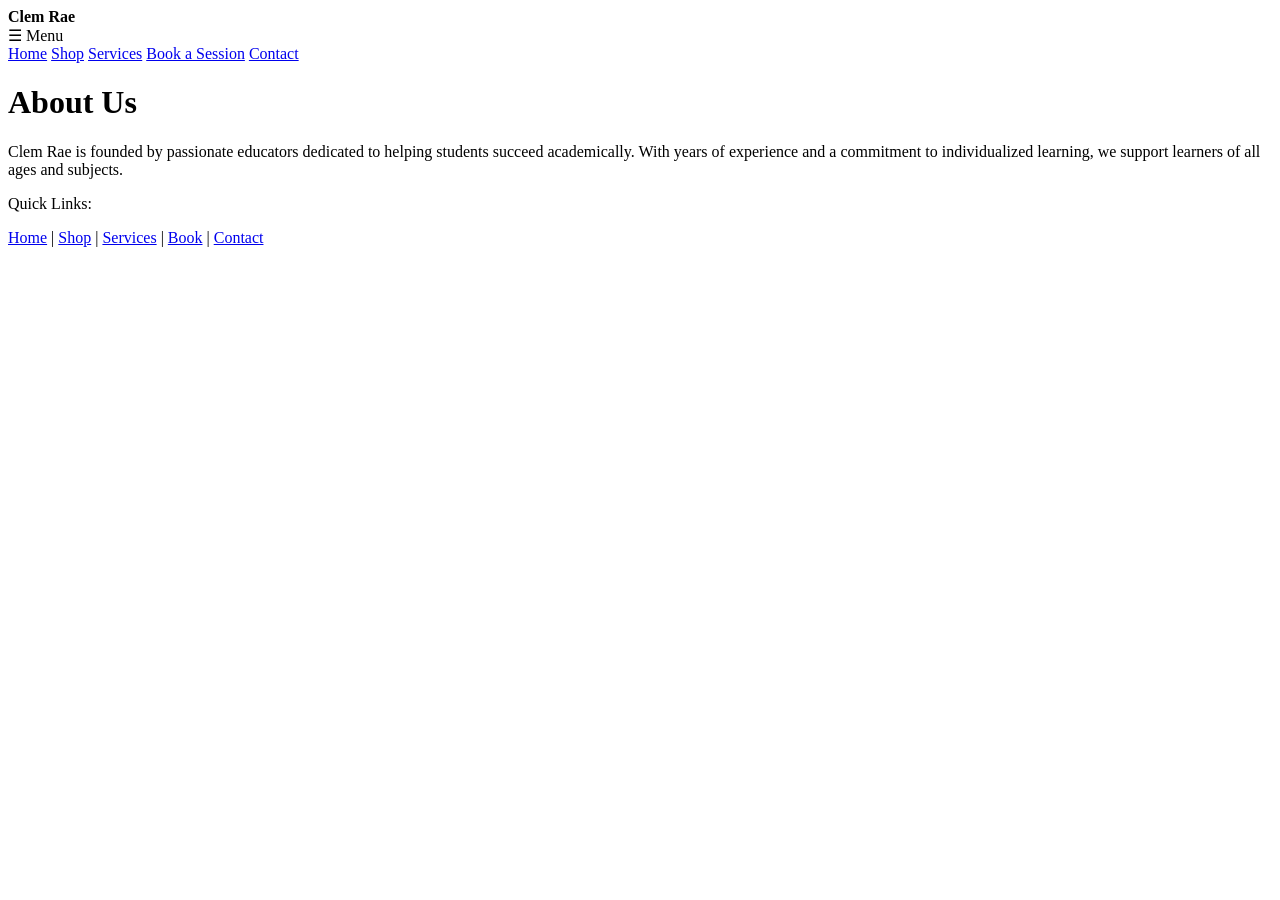
<file: about.html>
<!DOCTYPE html>
<html lang="en">
<head>
  <meta charset="UTF-8">
  <meta name="viewport" content="width=device-width, initial-scale=1.0">
  <title>About Us - Clem Rae</title>
  <link rel="stylesheet" href="style.css">
</head>
<body>
  <header>
    <nav>
      <div><strong>Clem Rae</strong></div>
      <div class="dropdown">
        <div class="menu">☰ Menu</div>
        <div class="nav-links">
          <a href="index.html">Home</a>
          <a href="shop.html">Shop</a>
          <a href="services.html">Services</a>
          <a href="calendar.html">Book a Session</a>
          <a href="contact.html">Contact</a>
        </div>
      </div>
    </nav>
  </header>
  <main>
    <h1>About Us</h1>
    <p>Clem Rae is founded by passionate educators dedicated to helping students succeed academically. With years of experience and a commitment to individualized learning, we support learners of all ages and subjects.</p>
  </main>
  <footer>
    <p>Quick Links:</p>
    <a href="index.html">Home</a> |
    <a href="shop.html">Shop</a> |
    <a href="services.html">Services</a> |
    <a href="calendar.html">Book</a> |
    <a href="contact.html">Contact</a>
  </footer>
  <script src="script.js"></script>
</body>
</html>
</file>
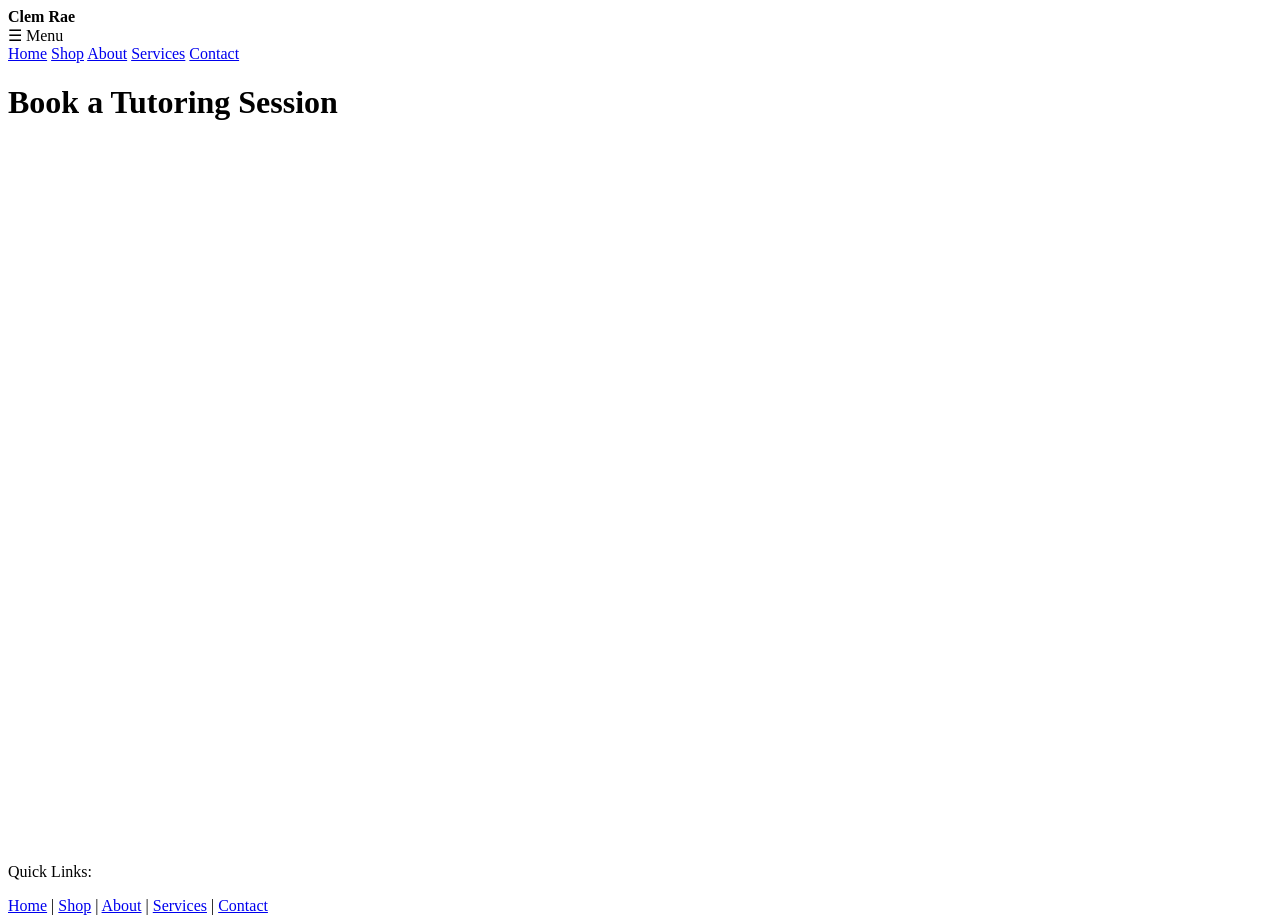
<file: calendar.html>
<!DOCTYPE html>
<html lang="en">
<head>
  <meta charset="UTF-8">
  <meta name="viewport" content="width=device-width, initial-scale=1.0">
  <title>Book a Session - Clem Rae</title>
  <link rel="stylesheet" href="style.css">
</head>
<body>
  <header>
    <nav>
      <div><strong>Clem Rae</strong></div>
      <div class="dropdown">
        <div class="menu">☰ Menu</div>
        <div class="nav-links">
          <a href="index.html">Home</a>
          <a href="shop.html">Shop</a>
          <a href="about.html">About</a>
          <a href="services.html">Services</a>
          <a href="contact.html">Contact</a>
        </div>
      </div>
    </nav>
  </header>
  <main>
    <h1>Book a Tutoring Session</h1>
    <iframe src="https://calendly.com/clemrae" width="100%" height="700" style="border: none;"></iframe>
  </main>
  <footer>
    <p>Quick Links:</p>
    <a href="index.html">Home</a> |
    <a href="shop.html">Shop</a> |
    <a href="about.html">About</a> |
    <a href="services.html">Services</a> |
    <a href="contact.html">Contact</a>
  </footer>
  <script src="script.js"></script>
</body>
</html>
</file>
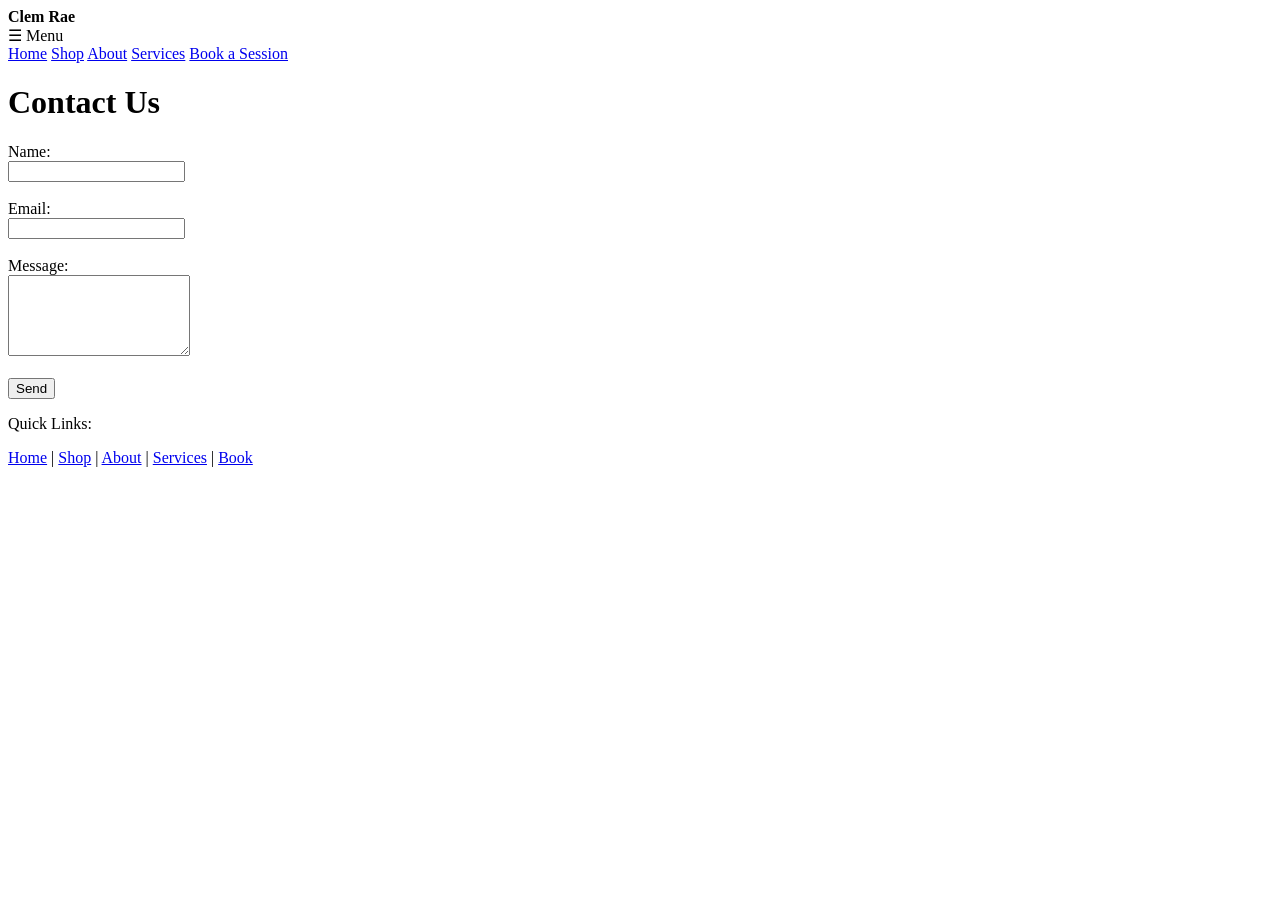
<file: contact.html>
<!DOCTYPE html>
<html lang="en">
<head>
  <meta charset="UTF-8">
  <meta name="viewport" content="width=device-width, initial-scale=1.0">
  <title>Contact Us - Clem Rae</title>
  <link rel="stylesheet" href="style.css">
</head>
<body>
  <header>
    <nav>
      <div><strong>Clem Rae</strong></div>
      <div class="dropdown">
        <div class="menu">☰ Menu</div>
        <div class="nav-links">
          <a href="index.html">Home</a>
          <a href="shop.html">Shop</a>
          <a href="about.html">About</a>
          <a href="services.html">Services</a>
          <a href="calendar.html">Book a Session</a>
        </div>
      </div>
    </nav>
  </header>
  <main>
    <h1>Contact Us</h1>
    <form action="mailto:clemrallc@gmail.com" method="POST" enctype="text/plain">
      <label for="name">Name:</label><br />
      <input type="text" id="name" name="name" required /><br /><br />

      <label for="email">Email:</label><br />
      <input type="email" id="email" name="email" required /><br /><br />

      <label for="message">Message:</label><br />
      <textarea id="message" name="message" rows="5" required></textarea><br /><br />

      <button type="submit">Send</button>
    </form>
  </main>
  <footer>
    <p>Quick Links:</p>
    <a href="index.html">Home</a> |
    <a href="shop.html">Shop</a> |
    <a href="about.html">About</a> |
    <a href="services.html">Services</a> |
    <a href="calendar.html">Book</a>
  </footer>
  <script src="script.js"></script>
</body>
</html>
</file>
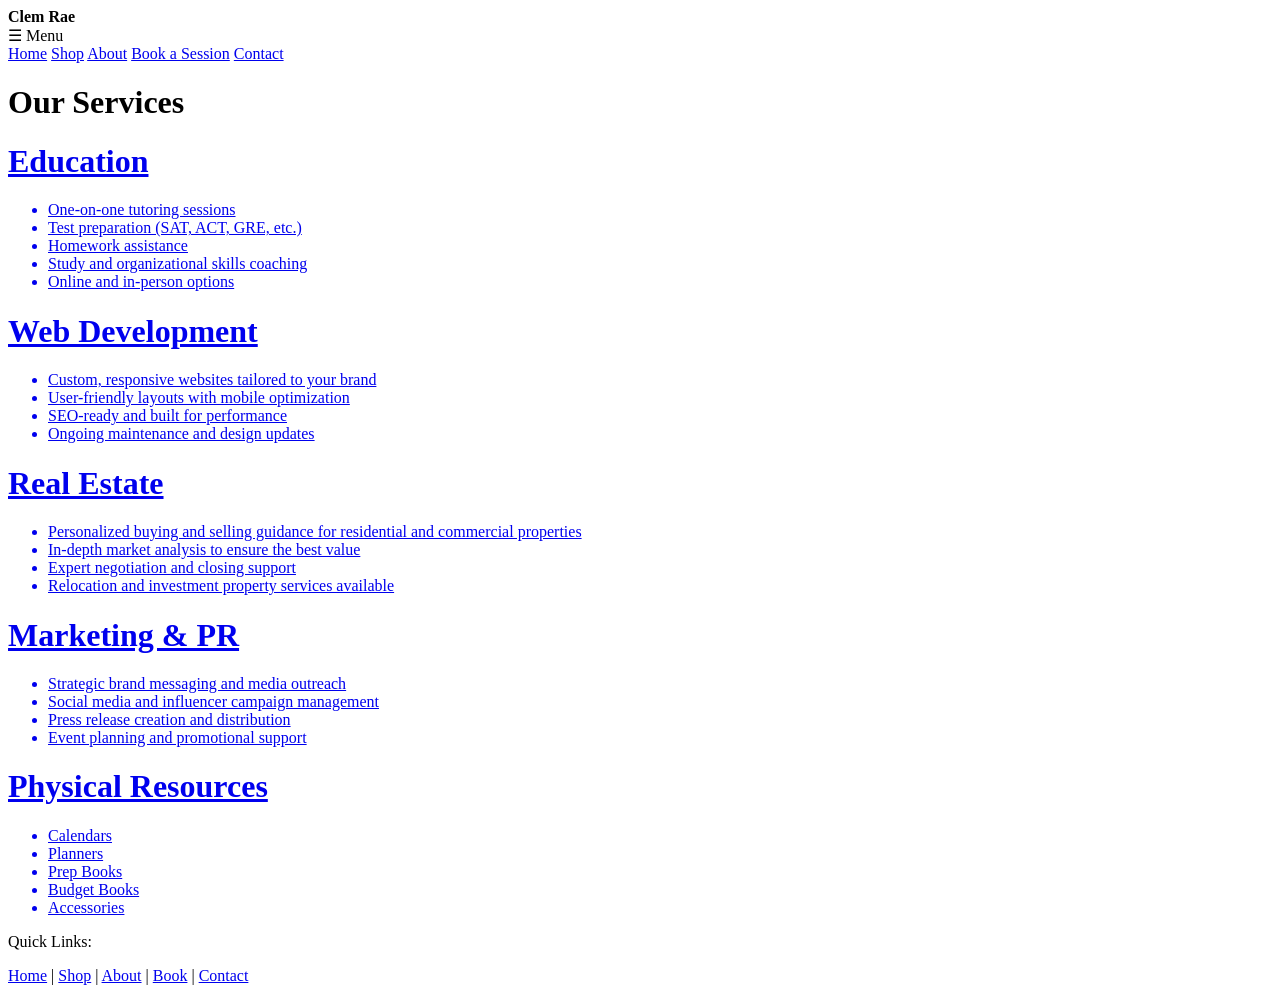
<file: services.html>
<!DOCTYPE html>
<html lang="en">
<head>
  <meta charset="UTF-8">
  <meta name="viewport" content="width=device-width, initial-scale=1.0">
  <title>Services - Clem Rae</title>
  <link rel="stylesheet" href="style.css">
</head>
<body>
  <header>
    <nav>
      <div><strong>Clem Rae</strong></div>
      <div class="dropdown">
        <div class="menu">☰ Menu</div>
        <div class="nav-links">
          <a href="index.html">Home</a>
          <a href="shop.html">Shop</a>
          <a href="about.html">About</a>
          <a href="calendar.html">Book a Session</a>
          <a href="contact.html">Contact</a>
        </div>
      </div>
    </nav>
  </header>
  <main>
    <h1>Our Services</h1>


<div class="card-container">


    <a href="calendar.html" class="profile-card">
      <div class="profile-name"> 
        <h1>Education</h1>
    <ul>
      <li>One-on-one tutoring sessions</li>
      <li>Test preparation (SAT, ACT, GRE, etc.)</li>
      <li>Homework assistance</li>
      <li>Study and organizational skills coaching</li>
      <li>Online and in-person options</li>
    </ul>
        
      </div>
    </a>

    <a href="coding.html" class="profile-card">
      <div class="profile-name"> 
        <h1>Web Development</h1>
    <ul>
      <li>Custom, responsive websites tailored to your brand</li>

      <li>User-friendly layouts with mobile optimization</li>

      <li>SEO-ready and built for performance</li>

      <li>Ongoing maintenance and design updates</li>
    </ul>
        
      </div>
    </a>

    <a href="re.html" class="profile-card">
      <div class="profile-name"> 
        <h1>Real Estate</h1>
    <ul>
      <li>Personalized buying and selling guidance for residential and commercial properties</li>

      <li>In-depth market analysis to ensure the best value</li>

      <li>Expert negotiation and closing support</li>

      <li>Relocation and investment property services available</li>
    </ul>
        
      </div>
    </a>


        <a href="pr.html" class="profile-card">
      <div class="profile-name"> 
        <h1>Marketing & PR</h1>
    <ul>
      <li>Strategic brand messaging and media outreach</li>

      <li>Social media and influencer campaign management</li>

      <li>Press release creation and distribution</li>

      <li>Event planning and promotional support</li>
    </ul>
        
      </div>
    </a>


        <a href="shop.html" class="profile-card">
      <div class="profile-name"> 
        <h1>Physical Resources</h1>
    <ul>
      <li>Calendars</li>
      <li>Planners</li>
      <li>Prep Books</li>
      <li>Budget Books</li>
      <li>Accessories</li>
    </ul>
        
      </div>
    </a>


  </main>
  <footer>
    <p>Quick Links:</p>
    <a href="index.html">Home</a> |
    <a href="shop.html">Shop</a> |
    <a href="about.html">About</a> |
    <a href="calendar.html">Book</a> |
    <a href="contact.html">Contact</a>
  </footer>

</body>
</html>
</file>
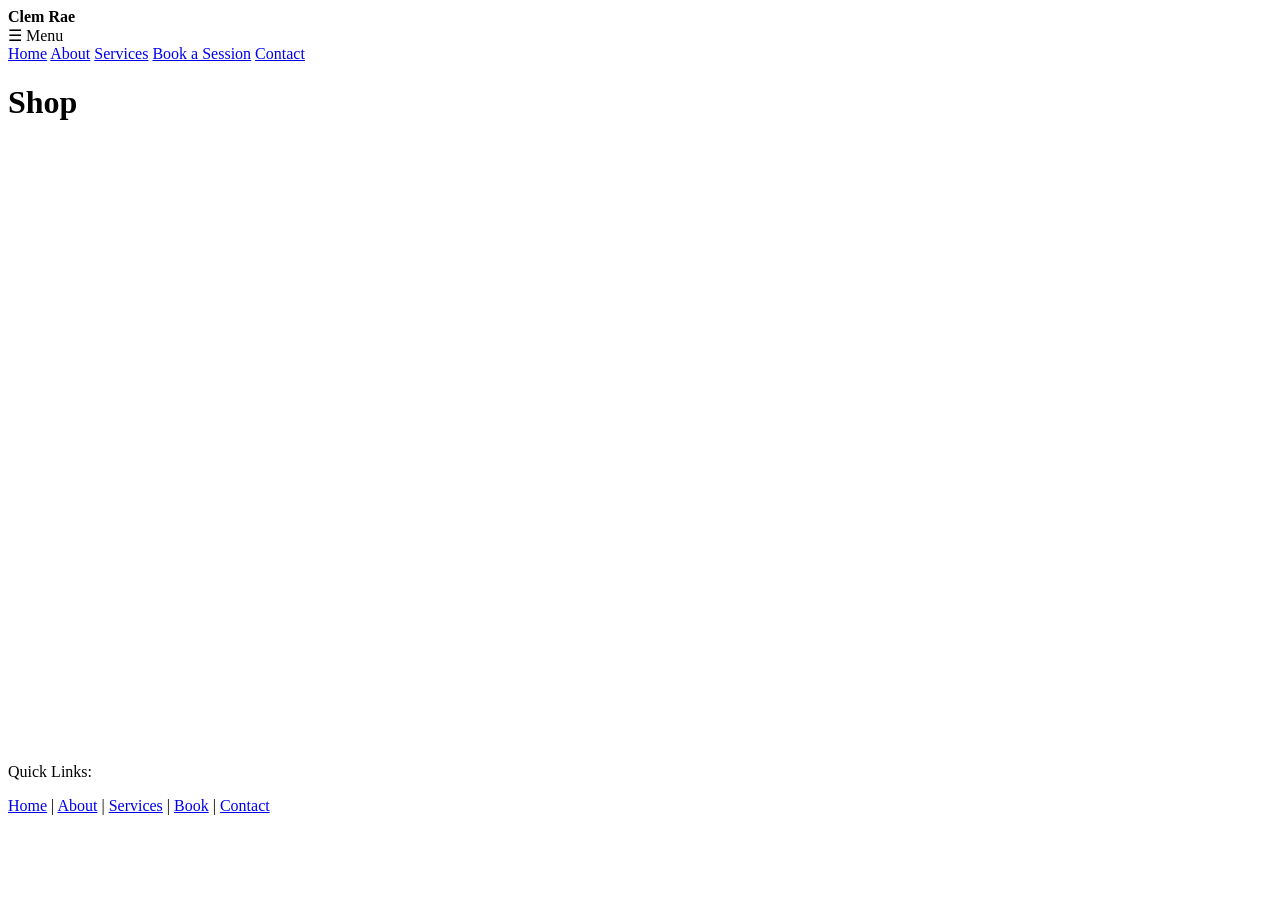
<file: shop.html>
<!DOCTYPE html>
<html lang="en">
<head>
  <meta charset="UTF-8">
  <meta name="viewport" content="width=device-width, initial-scale=1.0">
  <title>Shop - Clem Rae</title>
  <link rel="stylesheet" href="style.css">
</head>
<body>
  <header>
    <nav>
      <div><strong>Clem Rae</strong></div>
      <div class="dropdown">
        <div class="menu">☰ Menu</div>
        <div class="nav-links">
          <a href="index.html">Home</a>
          <a href="about.html">About</a>
          <a href="services.html">Services</a>
          <a href="calendar.html">Book a Session</a>
          <a href="contact.html">Contact</a>
        </div>
      </div>
    </nav>
  </header>
  <main>
    <h1>Shop</h1>
    <iframe src="https://yourshopifyshop.com" width="100%" height="600" style="border:none;"></iframe>
  </main>
  <footer>
    <p>Quick Links:</p>
    <a href="index.html">Home</a> |
    <a href="about.html">About</a> |
    <a href="services.html">Services</a> |
    <a href="calendar.html">Book</a> |
    <a href="contact.html">Contact</a>
  </footer>
  <script src="script.js"></script>
</body>
</html>
</file>
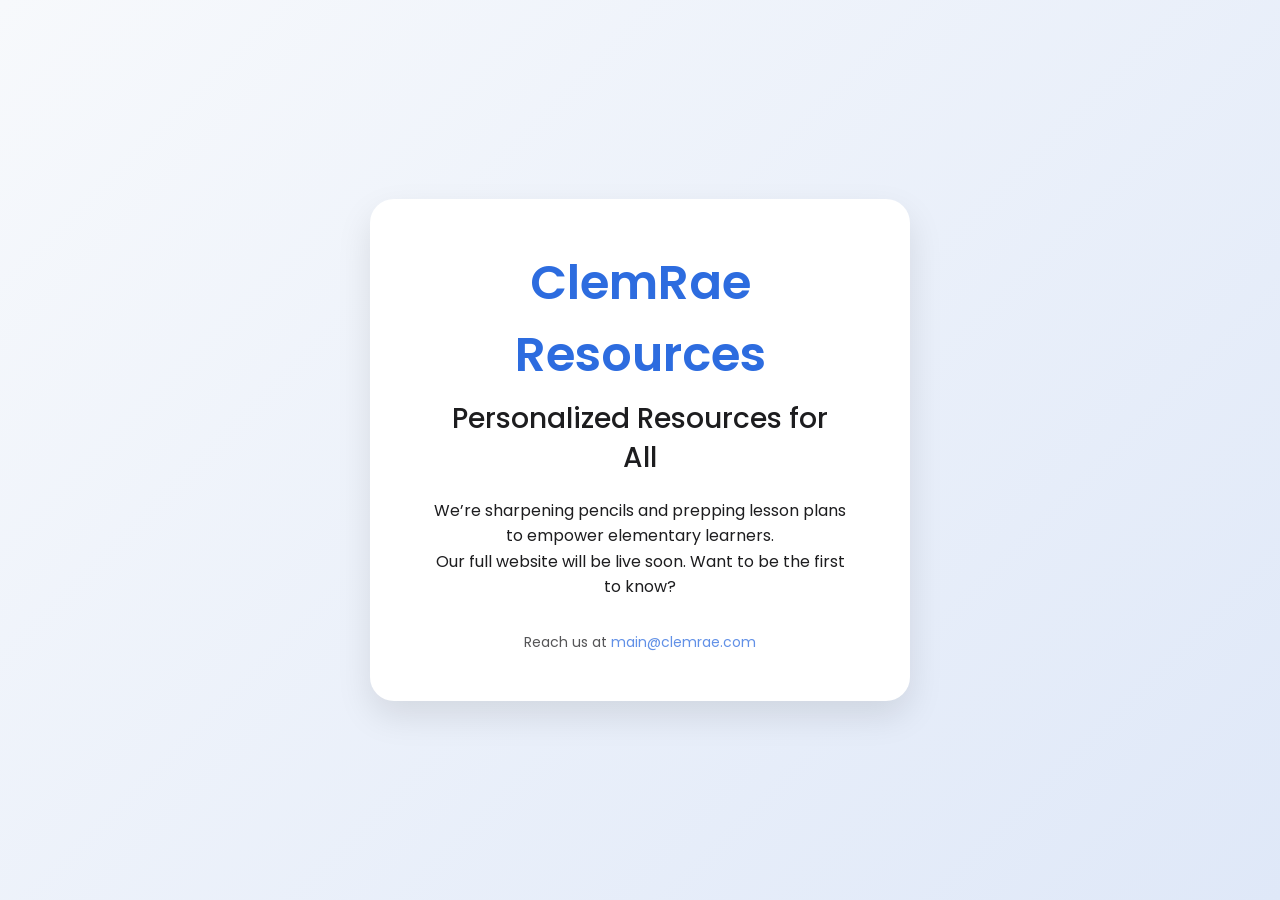
<file: temp.html>
<!DOCTYPE html>
<html lang="en">
<head>
<meta charset="utf-8"/>
 <meta name="viewport" content="width=device-width, initial-scale=1"/>
 <title>ClemRae Resources –Coming Soon</title>
 <!-- Google Font -->
 <link rel="preconnect" href="https://fonts.googleapis.com">
 <link rel="preconnect" href="https://fonts.gstatic.com" crossorigin>
 <link href="https://fonts.googleapis.com/css2?family=Poppins:wght@400;500;600&display=swap" rel="stylesheet">
 <style>
  :root {
   --primary: #2d6cdf;
   --bg-start: #f7f9fc;
   --bg-end: #dfe8f8;
   --text-main: #1d1d1f;
  }

  *,*::before,*::after{box-sizing:border-box;margin:0;padding:0;font-family:'Poppins',sans-serif;}

  body {
   min-height: 100vh;
   display: flex;
   align-items: center;
   justify-content: center;
   padding: 1rem;
   background: linear-gradient(135deg,var(--bg-start) 0%,var(--bg-end) 100%);
   color: var(--text-main);
   text-align: center;
  }

  .card {
   background: #fff;
   width: 100%;
   max-width: 540px;
   padding: 3rem max(5vw,3rem);
   border-radius: 1.5rem;
   box-shadow: 0 15px 35px rgba(0,0,0,.1);
  }

  h1 {
   font-size: clamp(2rem,6vw,3rem);
   font-weight: 600;
   margin-bottom: .5rem;
   color: var(--primary);
  }

  h2 {
   font-size: clamp(1.25rem,4vw,1.75rem);
   font-weight: 500;
   margin-bottom: 1.25rem;
   line-height: 1.4;
  }

  p {
   font-size: 1rem;
   line-height: 1.6;
   margin-bottom: 1.75rem;
  }

  form {
   display: flex;
   gap: .5rem;
   justify-content: center;
   flex-wrap: wrap;
  }

  input[type=email] {
   padding: .75rem 1rem;
   font-size: 1rem;
   border: 2px solid var(--primary);
   border-radius: .75rem;
   flex: 1 1 200px;
   min-width: 0;
  }

  button {
   padding: .75rem 1.25rem;
   font-size: 1rem;
   font-weight: 600;
   background: var(--primary);
   color: #fff;
   border: none;
   border-radius: .75rem;
   cursor: pointer;
   transition: background .2s;
  }

  button:hover {background: #1e54b3;}

  .footer {
   margin-top: 2rem;
   font-size: .875rem;
   opacity: .75;
  }

  a {color: var(--primary); text-decoration: none;}
 </style>
</head>
<body>
 <div class="card">
  <h1>ClemRae Resources</h1>
  <h2>Personalized Resources for All</h2>

  <p>
   We’re sharpening pencils and prepping lesson plans to empower elementary learners.<br>
   Our full website will be live soon. Want to be the first to know?
  </p>

  <!-- Replace the form action with your email marketing service or backend endpoint
  <form action="https://example.com/subscribe" method="POST">
   <input type="email" name="email" placeholder="Your email address" required>
   <button type="submit">Notify Me</button>
  </form>
   -->

  <div class="footer">
   Reach us at <a href="mailto:main@clemrae.com">main@clemrae.com</a>
  </div>
 </div>
</body>
</html>
</file>
<file: style.css>
/* 🌟 BUTTON STYLE */
.button-primary {
  display: inline-block;
  margin-top: 1.5rem;
  background-color: #81a4f0;
  color: white;
  padding: 0.75rem 1.5rem;
  border-radius: 8px;
  font-size: 1rem;
  text-decoration: none;
  transition: background-color 0.3s ease;
}

.button-primary:hover {
  background-color: #5c88e0;
}

/* 💬 TESTIMONIALS */
.testimonials {
  padding: 3rem 2rem;
  background: linear-gradient(135deg, #f7faff, #fff5f8);
  text-align: center;
}

.testimonials h2 {
  font-size: 2rem;
  margin-bottom: 2rem;
}

.testimonial-card {
  max-width: 600px;
  margin: 1rem auto;
  padding: 1.5rem;
  background: #ffffff;
  border-radius: 10px;
  box-shadow: 0 4px 10px rgba(0, 0, 0, 0.05);
  font-style: italic;
}

.testimonial-card span {
  display: block;
  margin-top: 1rem;
  font-weight: bold;
  font-style: normal;
  color: #666;
}

/* 🖼️ GALLERY */
.gallery {
  padding: 3rem 2rem;
  background: #fefeff;
  text-align: center;
}

.gallery h2 {
  font-size: 2rem;
  margin-bottom: 2rem;
}

.gallery-grid {
  display: grid;
  grid-template-columns: repeat(auto-fit, minmax(250px, 1fr));
  gap: 1.5rem;
  max-width: 1000px;
  margin: 0 auto;
}

.gallery-grid img {
  width: 100%;
  height: auto;
  border-radius: 10px;
  object-fit: cover;
  box-shadow: 0 2px 10px rgba(0, 0, 0, 0.08);
}
</file>
